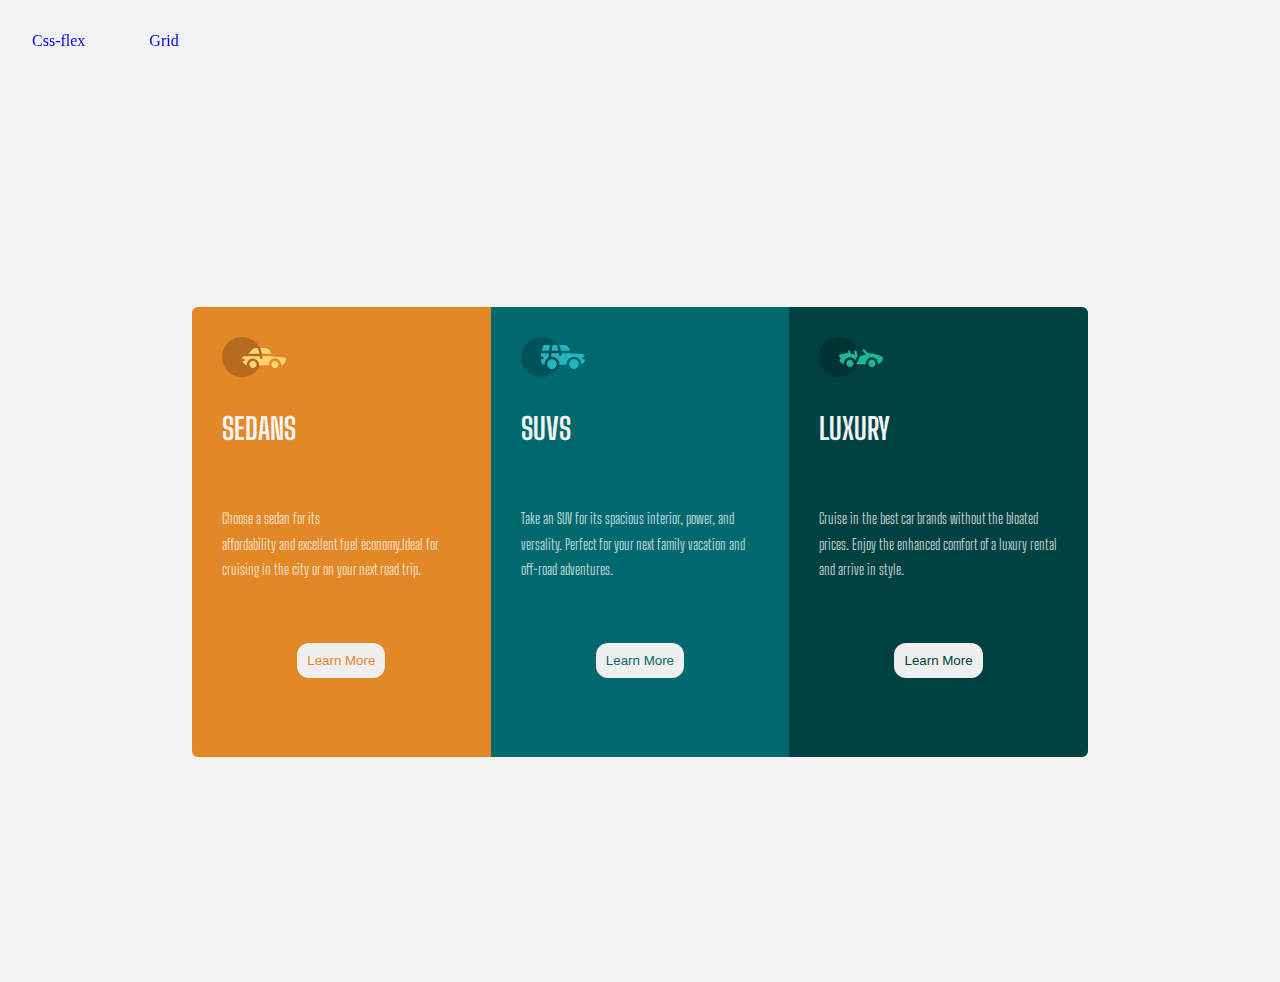
<file: index.html>
<!DOCTYPE html>
<html lang="en">
  <head>
    <meta charset="UTF-8" />
    <meta http-equiv="X-UA-Compatible" content="IE=edge" />
    <meta name="viewport" content="width=device-width, initial-scale=1.0" />
    <title>CSS Flexbox Layout</title>
    <link rel="stylesheet" href="css-flex.css" />
    <link rel="shortcut icon" href="favicon-32x32.png" type="image/x-icon" />
  </head>
  <body>
    <header id="header">
      <nav>
        <ul class="nav" id="nav">
          <li id="hnav" class="nav"><a href="index.html">Css-flex</a></li>
          <li id="Cnav" class="nav"><a href="grid.html">Grid</a></li>
        </ul>
      </nav>
    </header>
    <main>
      <div class="flexbox">
        <div class="car sedans">
          <div class="logo"><img src="icon-sedans.svg" alt="SEDANS" /></div>
          <h1>SEDANS</h1>
          <p>
            Choose a sedan for its <br />affordability and excellent fuel
            economy.Ideal for cruising in the city or on your next road trip.
          </p>

          <div class="btn"><button>Learn More</button></div>
        </div>
        <div class="car suvs">
          <div class="logo"><img src="icon-suvs.svg" alt="SEDANS" /></div>
          <h1>SUVS</h1>
          <p>
            Take an SUV for its spacious interior, power, and versality. Perfect
            for your next family vacation and off-road adventures.
          </p>

          <div class="btn"><button>Learn More</button></div>
        </div>
        <div class="car luxury">
          <div class="logo"><img src="icon-luxury.svg" alt="SEDANS" /></div>
          <h1>LUXURY</h1>
          <p>
            Cruise in the best car brands without the bloated prices. Enjoy the
            enhanced comfort of a luxury rental and arrive in style.
          </p>
          <div class="btn"><button>Learn More</button></div>
        </div>
      </div>
    </main>
    <footer></footer>
  </body>
</html>
</file>
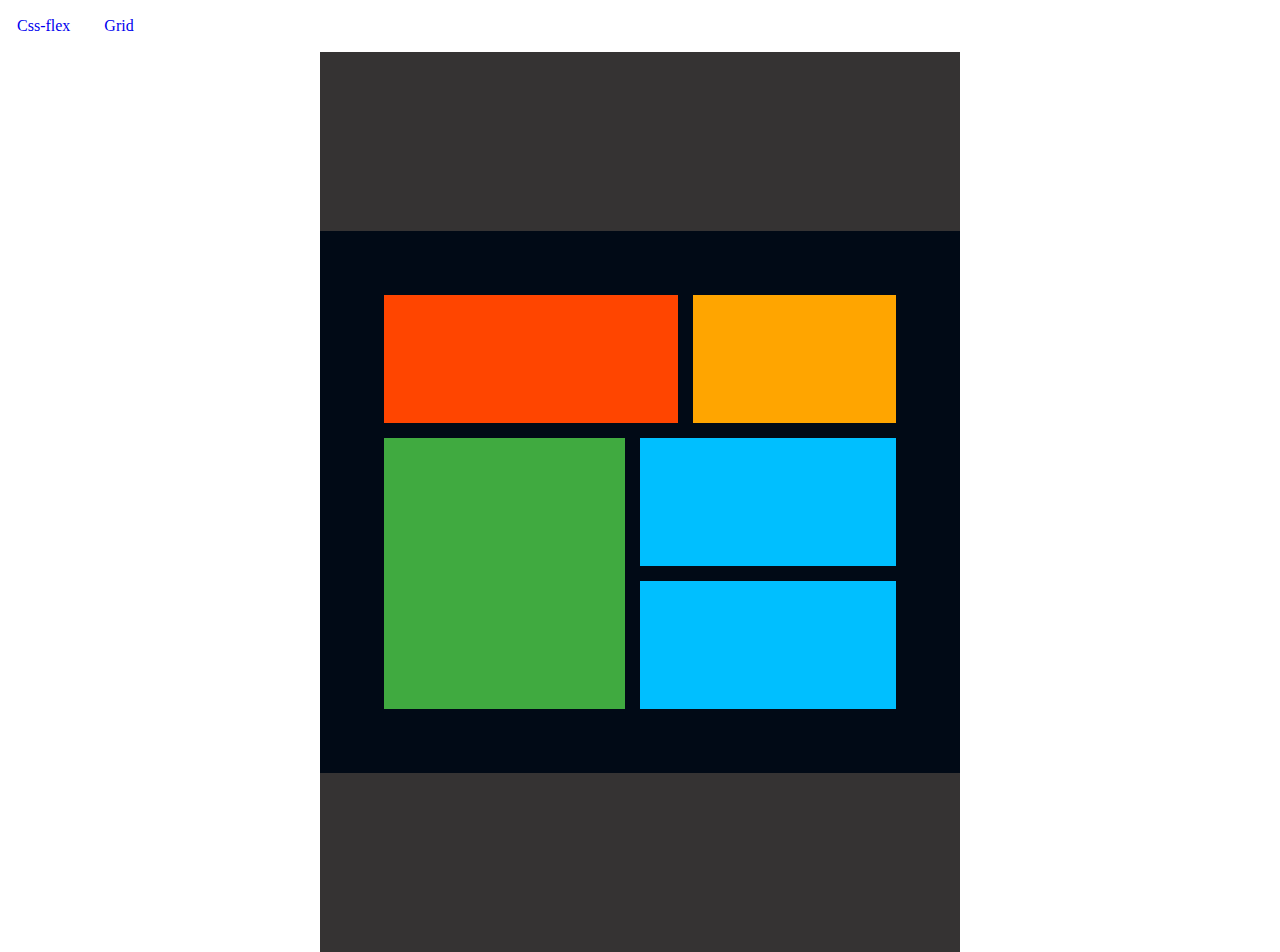
<file: grid.html>
<!DOCTYPE html>
<html lang="en">
  <head>
    <meta charset="UTF-8" />
    <meta http-equiv="X-UA-Compatible" content="IE=edge" />
    <meta name="viewport" content="width=device-width, initial-scale=1.0" />
    <title>Grid Box Task</title>
    <link rel="stylesheet" href="grid.css" />
  </head>
  <body>
    <header id="header">
      <nav>
        <ul class="nav" id="nav">
          <li id="hnav" class="nav"><a href="index.html">Css-flex</a></li>
          <li id="Cnav" class="nav"><a href="grid.html">Grid</a></li>
        </ul>
      </nav>
    </header>
    <main>
      <div class="container">
        <div class="box-a"></div>
        <div class="box-b"></div>
        <div class="box-c"></div>
        <div class="box-d"></div>
        <div class="box-e"></div>
      </div>
    </main>
    <footer></footer>
  </body>
</html>
</file>
<file: css-flex.css>
@import url('https://fonts.googleapis.com/css2?family=Big+Shoulders+Display:wght@700&family=Lexend+Deca&display=swap');

    
    *{
    margin: 0;
    padding: 0;
    box-sizing: border-box;
}
body{
    margin: 0;
    padding: 0;
    background-color:hsl(0, 0%, 95%);
    
}
header,
.name {
    position: sticky;
    top: 0;
}

#nav {
    background-color: var(--background-color);
    list-style-type: none;
    width: 100vw;
    overflow: hidden;
    margin: 0;
    padding: 0;

}

.nav {
    float: left;
    margin: 1em;
}

.nav a {

    text-decoration: none;
    text-align: center;
    padding: var(--padding, 1em);
    display: block;


}

.nav li:hover {

    background-color: rgb(2, 116, 2);
    padding: 10px;

}

main{
    width: 100%;  
    display: block; 
   
}
.flexbox{
    display: flex;
    width: 70%;
    margin: auto;
   align-items: center;
    height: 100vh;
}

.logo{
    padding-bottom: 2em;
}
.car{
    padding: 2em;
    font-family: 'Big Shoulders Display', cursive;
    font-size: 15px;
    height: 450px;
    width:33.33%;
}


.sedans{
    
    background-color: hsl(31, 77%, 52%);
    padding-bottom: 10px;
    border-top-left-radius: 6px;
    border-bottom-left-radius: 6px;
}

.suvs {
    background-color:hsl(184, 100%, 22%);
    padding-bottom: 1opx
}

.luxury {
    background-color:hsl(179, 100%, 13%);
    padding-bottom: 10px;
    border-top-right-radius: 6px;
    border-bottom-right-radius: 6px;
}

.sedans button{
    color: hsl(31, 77%, 52%);
}

.suvs button {
    color: hsl(184, 100%, 22%);

}

.luxury button{
    color: hsl(179, 100%, 13%);
}

p {
    color:hsla(0, 0%, 100%, 0.75) ;
    margin-bottom: 60px;
    line-height: 1.7em;
    
}

h1{
    color:hsl(0, 0%, 95%);
    padding-bottom: 2em;
}

.btn{
    text-align: center;
   
}
button{
    padding: 10px;
    border-radius: 12px;
    border:none;
    
}

@media screen and (max-length:1440px) {
    .car{
        font-family:'Big Shoulders Display',
            cursive;

    }
   .flexbox{
    width: 50%;
    flex-direction: column;
   }
}

@media screen and (max-length:400px) {
    .car {
        font-family: 'Lexend Deca',
                sans-serif;
        width:100%;
    }
    .flexbox{
        width: 100%;
        display:block;
        margin:none;
        padding: none;

    }
}
</file>
<file: grid.css>
* {
    margin: 0;
    padding: 0;
}

main {
    
    background-color: #eee;
    display: flex;
    place-items: center;
    height: 100vh;
    background-color:rgb(53, 51, 51);
}
header,


#nav {
    background-color: var(--background-color);
    list-style-type: none;
    width: 100vw;
    overflow: hidden;
    margin: 0;
    padding: 0;

}

.nav {
    float: left;
    margin: 1em;
}

.nav a {

    text-decoration: none;
    text-align: center;
    padding: 1px;
   
    display: block;


}

.nav li:hover {

    background-color: rgb(2, 116, 2);
    padding: 10px;

}

main {
    
    width: 50%;
    margin: auto;
    
}
.container{
    display: grid;
        grid-template-areas:
            'a a a a b b'
            'a a a a b b'
            'c c c d d d'
            'c c c e e e'
        ;
        gap: 15px;
        width: 86%;
        background-color: rgb(1, 10, 22);
       
}
main div {
    padding: 4em;
    text-align: center;
}

.box-a {
    background-color: orangered;
    grid-area: a;
}

.box-b {
    background-color: orange;
    grid-area: b;
}

.box-c {
    background-color: rgb(64, 170, 64);
    grid-area: c;
}

.box-d {
    background-color: rgb(0, 191, 255);
    grid-area: d;
}

.box-e {
    background-color: rgb(0, 191, 255);
    grid-area: e;
}
</file>
